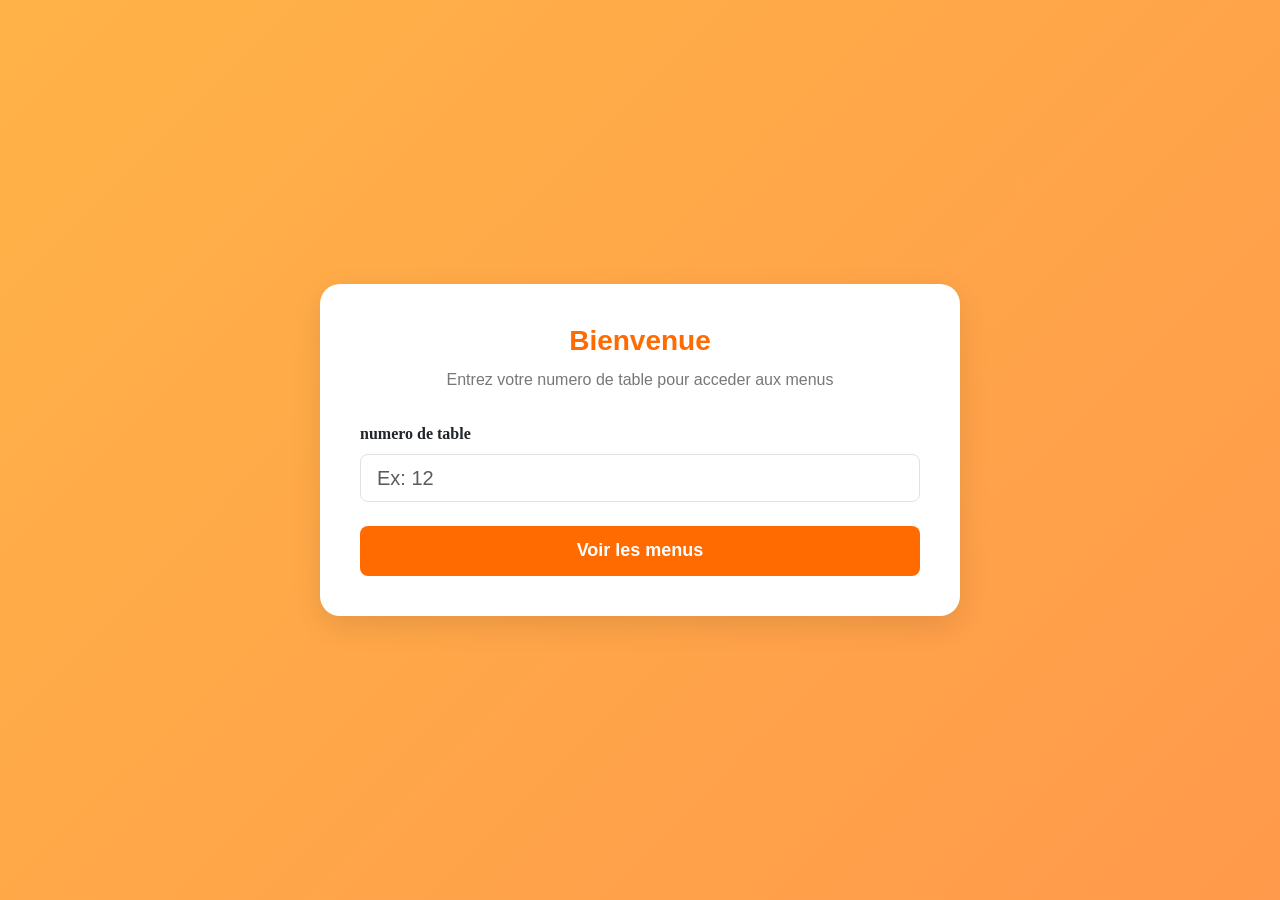
<file: FastOrder/index.html>
<!doctype html>
<html lang="en">
  <head>
    <meta charset="utf-8">
    <meta name="viewport" content="width=device-width, initial-scale=1">
    <title>FASTORDER</title>
    <link href="https://cdn.jsdelivr.net/npm/bootstrap@5.3.8/dist/css/bootstrap.min.css" rel="stylesheet" integrity="sha384-sRIl4kxILFvY47J16cr9ZwB07vP4J8+LH7qKQnuqkuIAvNWLzeN8tE5YBujZqJLB" crossorigin="anonymous">
    <link rel="stylesheet" href="css/style.css">
  </head>
  <body>
    <div class="table-card container">
        <h1 class="title">Bienvenue</h1>
        <p class="subtitle">Entrez votre numero de table pour acceder aux menus</p>
        <form id="tableForm">
            <div class="mb-4">
                <label class="form-label fw-bold">numero de table</label>
                <input type="number" class="form-control form-control-lg" id="tableNumber" placeholder="Ex: 12" required min="1">
            </div>
            <button type="submit" id="saveTable" class="btn btn-order btn-lg text-white w-100"> Voir les menus</button>
        </form>
    </div>







    <script src="https://cdn.jsdelivr.net/npm/bootstrap@5.3.8/dist/js/bootstrap.bundle.min.js" integrity="sha384-FKyoEForCGlyvwx9Hj09JcYn3nv7wiPVlz7YYwJrWVcXK/BmnVDxM+D2scQbITxI" crossorigin="anonymous"></script>
    <script src="js/index.js"></script>
  </body>
</html>
</file>
<file: FastOrder/css/style.css>
body{
    height: 100vh;
    display: flex;
    justify-content: center;
    align-items: center;
    font-family: Arial, sans-serif;
    background: linear-gradient(
        -45deg,
        #ff6b00,
        #fff3e0,
        #ff914d,
        #ffb347
    );
    background-size: 400% 400%;
    animation: gradient 10s ease infinite;
}
@keyframes gradient{
    0%{
        background-position: 0% 50%;
    }
    50%{
        background-position: 100% 50%;
    }
    100%{
        background-position: 0% 50%;
    }
}
.table-card{
    width: 50%;
    min-width: 420px;
    background: white;
    border-radius: 20px;
    padding: 40px;
    box-shadow: 0 10px 30px rgba(0,0,0,0.1);
}
.title{
    font-size: 28px;
    font-weight: bold;
    text-align: center;
    margin-bottom: 10px;
    color: #ff6b00;
}
.subtitle{
    text-align: center;
    color: #777;
    margin-bottom: 30px;
}
.btn-order{
    background: #ff6b00;
    border: none;
    height: 50px;
    font-weight: bold;
    font-size: 18px;
    transition: 0.3s;
}
.btn-order:hover{
    background: #e65f00;
}
label{
    font-family: 'allura';
}
</file>
